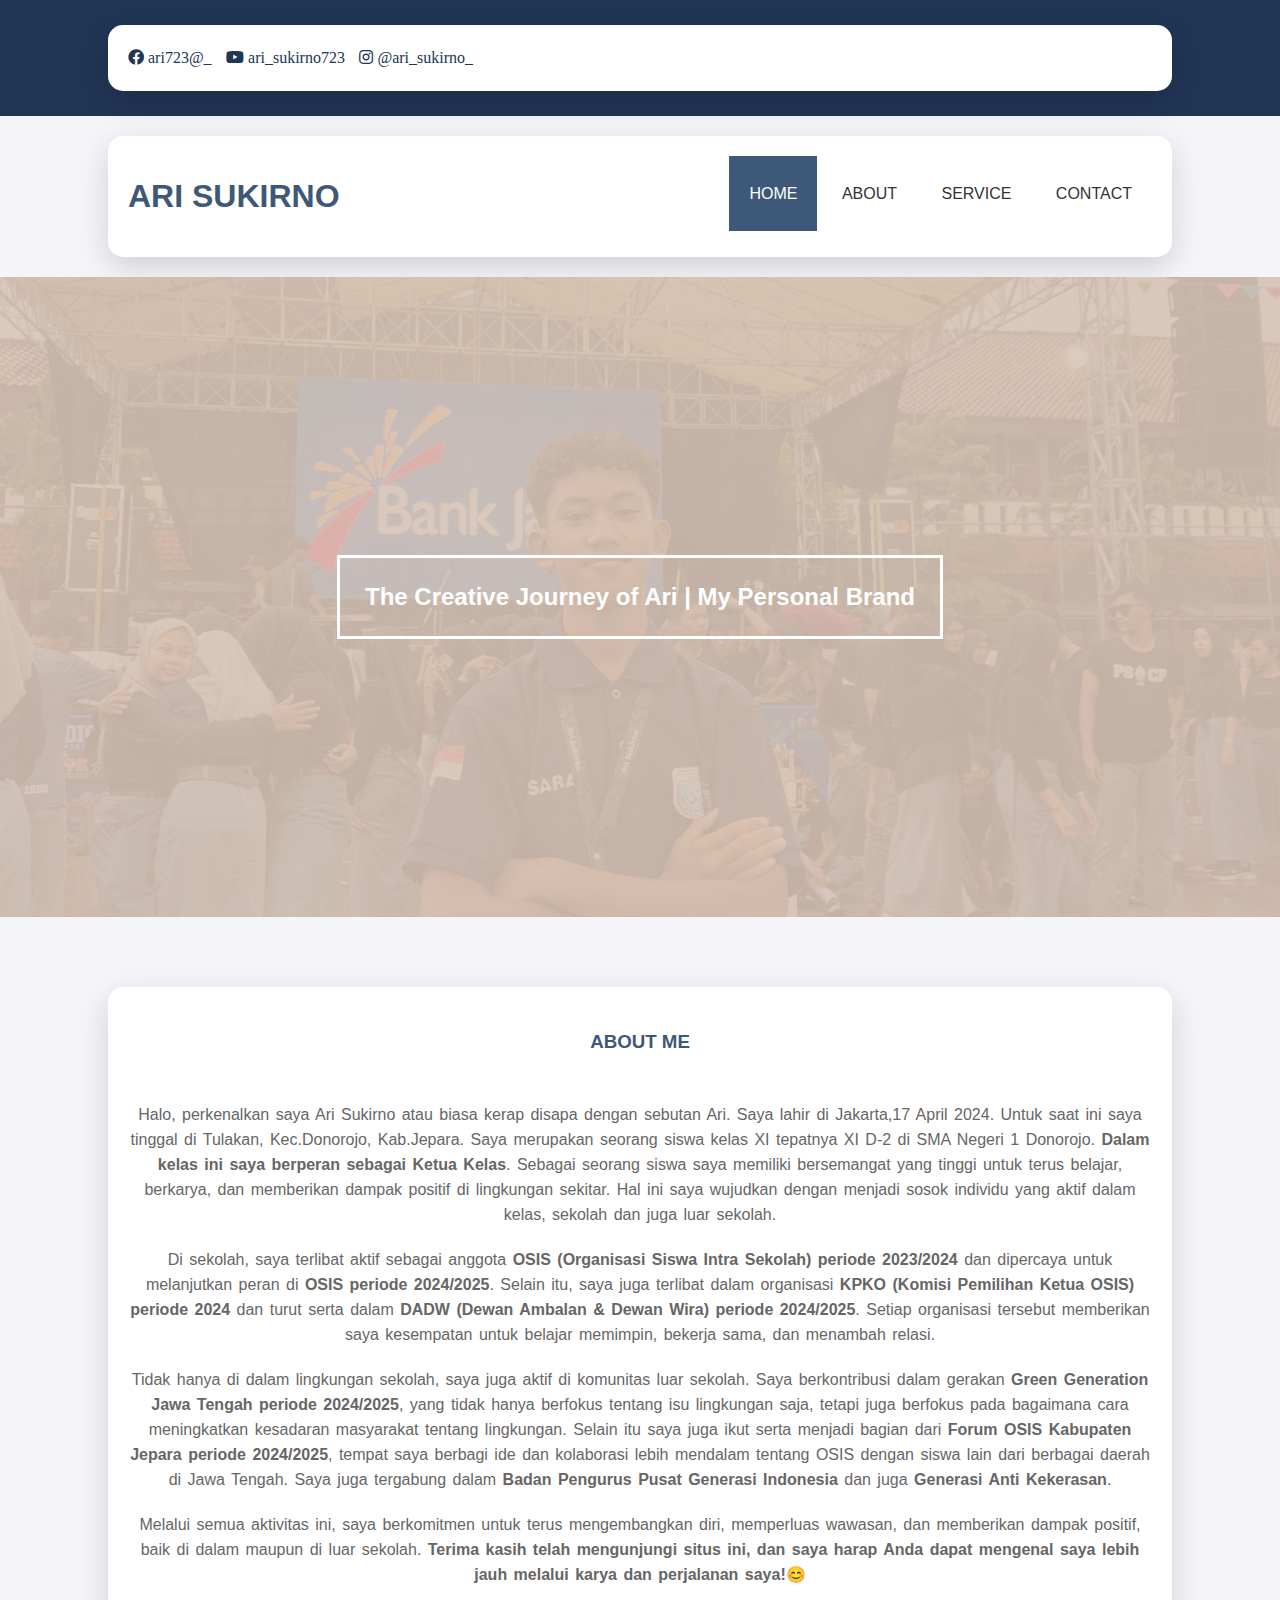
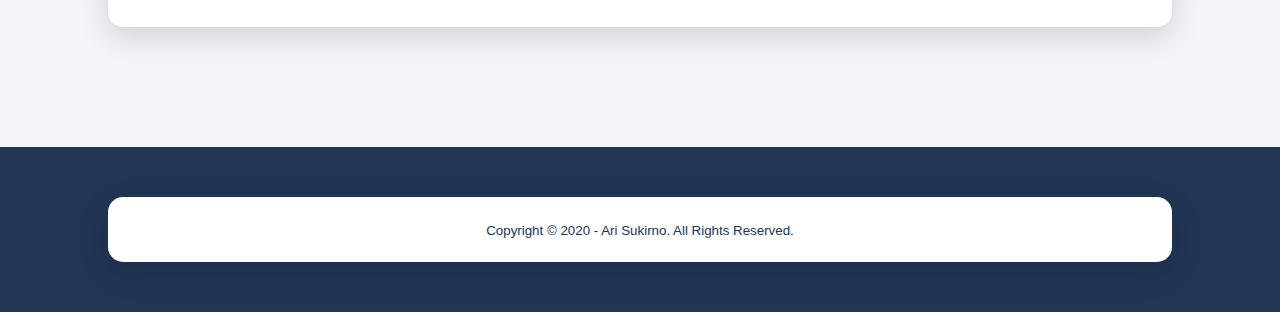
<file: index.html>
<!DOCTYPE html>
<html>
<head>
	<meta charset="utf-8">
	<meta name="viewport" content="width=device-width, initial-scale=1">
	<title>CURRICULUM VITAE ARI SUKIRNO</title>
	<link rel="stylesheet" type="text/css" href="css/style.css">
	<link rel="stylesheet" type="text/css" href="https://cdnjs.cloudflare.com/ajax/libs/font-awesome/5.13.0/css/all.min.css">
	<script src="https://code.jquery.com/jquery-3.5.1.min.js" integrity="sha256-9/aliU8dGd2tb6OSsuzixeV4y/faTqgFtohetphbbj0=" crossorigin="anonymous"></script>
</head>
<body>
	<!-- loader -->
	<div class="bg-loader">
		<div class="loader"></div>
	</div>

	<!-- header -->
	<div class="medsos">
		<div class="container">
			<ul>
				<li><a href="#"><i class="fab fa-facebook"> ari723@_</i></a></li>
				<li><a href="#"><i class="fab fa-youtube"> ari_sukirno723</i></a></li>
				<li><a href="#"><i class="fab fa-instagram"> @ari_sukirno_</i></a></li>
			</ul>
		</div>
	</div>
	<header>
		<div class="container">
			<h1><a href="index.html">ARI SUKIRNO</a></h1>
			<ul>
				<li class="active"><a href="index.html">HOME</a></li>
				<li><a href="about.html">ABOUT</a></li>
				<li><a href="service.html">SERVICE</a></li>
				<li><a href="contact.html">CONTACT</a></li>
			</ul>
		</div>
	</header>

	<!-- banner -->
	<section class="banner">
		<h2>The Creative Journey of Ari | My Personal Brand</h2>
	</section>

	<!-- about -->
	<section class="about">
		<div class="container">
			<h3>ABOUT ME</h3>

			<p>Halo, perkenalkan saya Ari Sukirno atau biasa kerap disapa dengan sebutan Ari. Saya lahir di Jakarta,17 April 2024. Untuk saat ini saya tinggal di Tulakan, Kec.Donorojo, Kab.Jepara. Saya merupakan seorang siswa kelas XI tepatnya XI D-2 di SMA Negeri 1 Donorojo. <strong>Dalam kelas ini saya berperan sebagai Ketua Kelas</strong>. Sebagai seorang siswa saya memiliki bersemangat yang tinggi untuk terus belajar, berkarya, dan memberikan dampak positif di lingkungan sekitar. Hal ini saya wujudkan dengan menjadi sosok individu yang aktif dalam kelas, sekolah dan juga luar sekolah.</p>

			<p>Di sekolah, saya terlibat aktif sebagai anggota <strong>OSIS (Organisasi Siswa Intra Sekolah) periode 2023/2024</strong> dan dipercaya untuk melanjutkan peran di <strong>OSIS periode 2024/2025</strong>. Selain itu, saya juga terlibat dalam organisasi <strong>KPKO (Komisi Pemilihan Ketua OSIS) periode 2024</strong> dan turut serta dalam <strong>DADW (Dewan Ambalan & Dewan Wira) periode 2024/2025</strong>. Setiap organisasi tersebut memberikan saya kesempatan untuk belajar memimpin, bekerja sama, dan menambah relasi.</p>

			<p>Tidak hanya di dalam lingkungan sekolah, saya juga aktif di komunitas luar sekolah. Saya berkontribusi dalam gerakan <strong>Green Generation Jawa Tengah periode 2024/2025</strong>, yang tidak hanya berfokus tentang isu lingkungan saja, tetapi juga berfokus pada bagaimana cara meningkatkan kesadaran masyarakat tentang lingkungan. Selain itu saya juga ikut serta menjadi bagian dari <strong>Forum OSIS Kabupaten Jepara periode 2024/2025</strong>, tempat saya berbagi ide dan kolaborasi lebih mendalam tentang OSIS dengan siswa lain dari berbagai daerah di Jawa Tengah. Saya juga tergabung dalam <strong>Badan Pengurus Pusat Generasi Indonesia</strong> dan juga <strong>Generasi Anti Kekerasan</strong>.</p>

			<p>Melalui semua aktivitas ini, saya berkomitmen untuk terus mengembangkan diri, memperluas wawasan, dan memberikan dampak positif, baik di dalam maupun di luar sekolah. <strong>Terima kasih telah mengunjungi situs ini, dan saya harap Anda dapat mengenal saya lebih jauh melalui karya dan perjalanan saya!😊</strong></p>
		</div>
	</section>

	<!-- footer -->
	<footer>
		<div class="container">
			<small>Copyright &copy; 2020 - Ari Sukirno. All Rights Reserved.</small>
		</div>
	</footer>


	<script type="text/javascript">
		$(document).ready(function(){
			$(".bg-loader").hide();
		})
	</script>
</body>
</html>
</file>
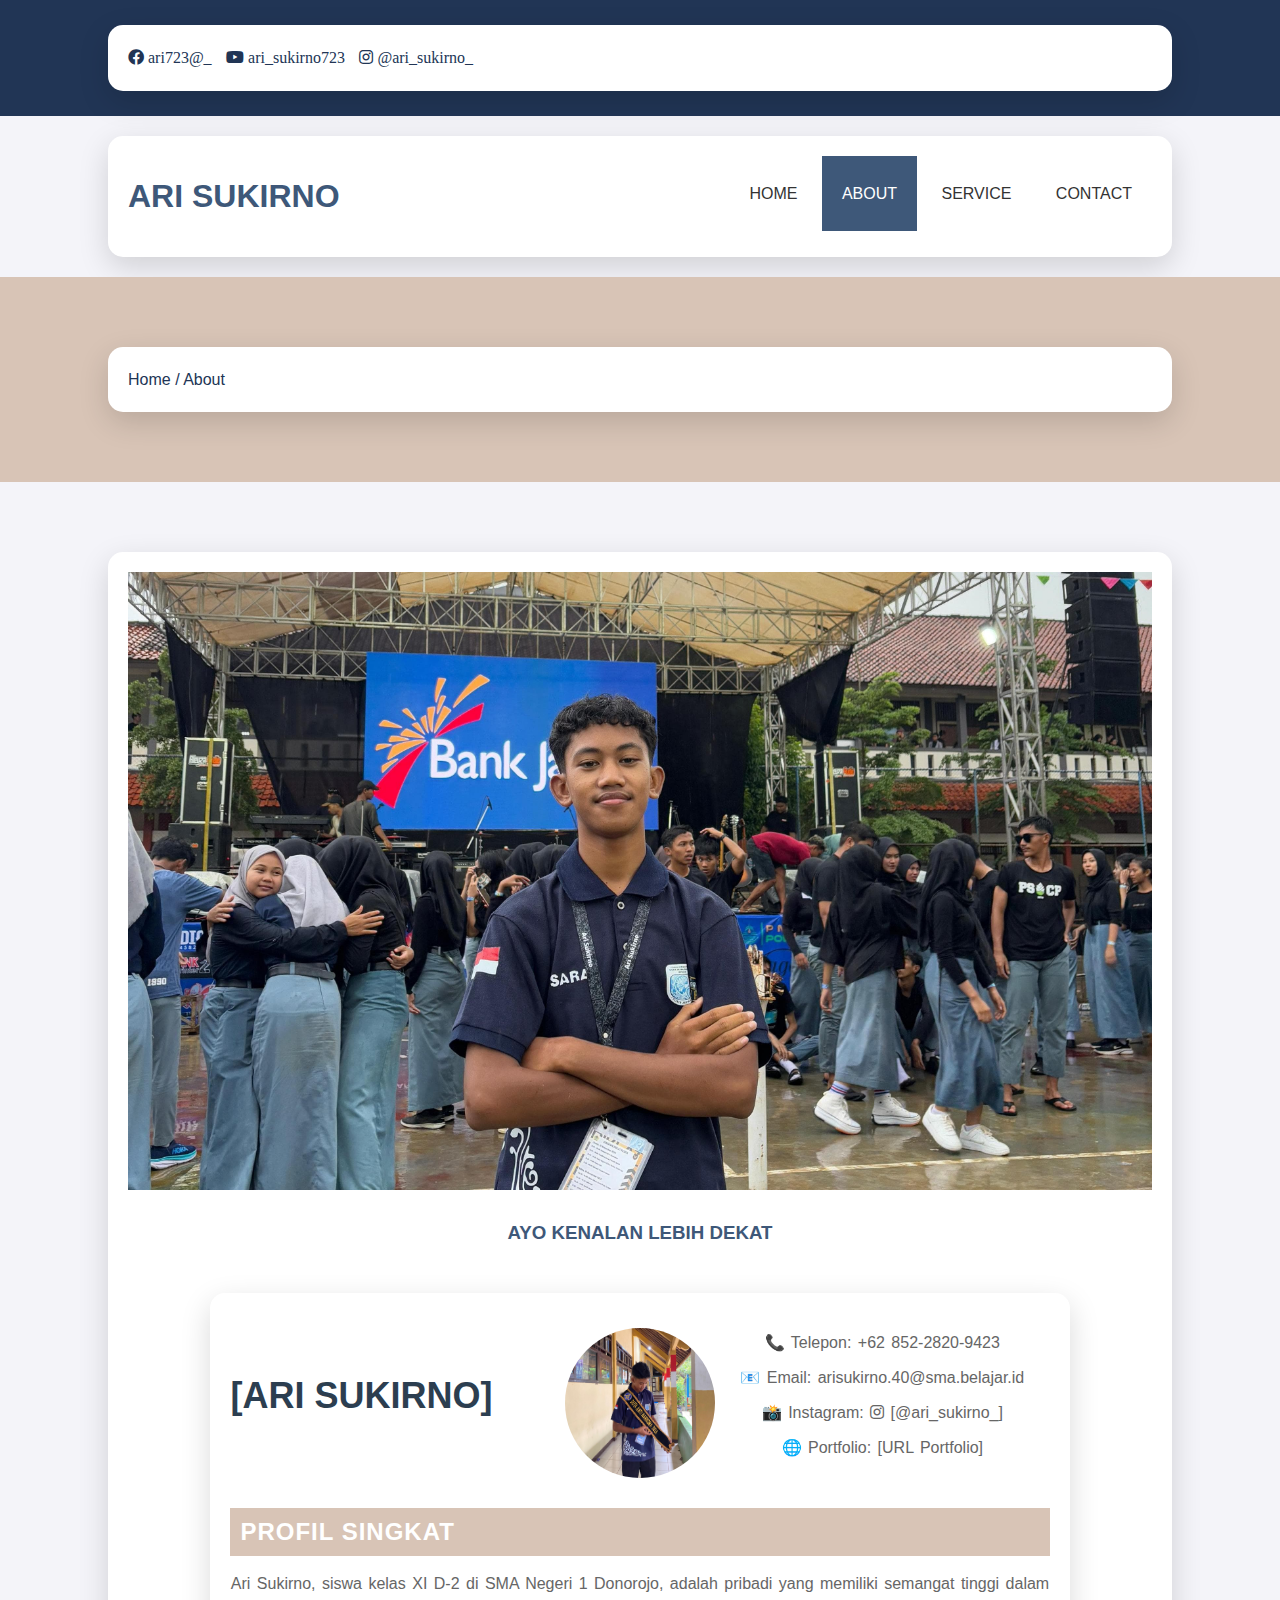
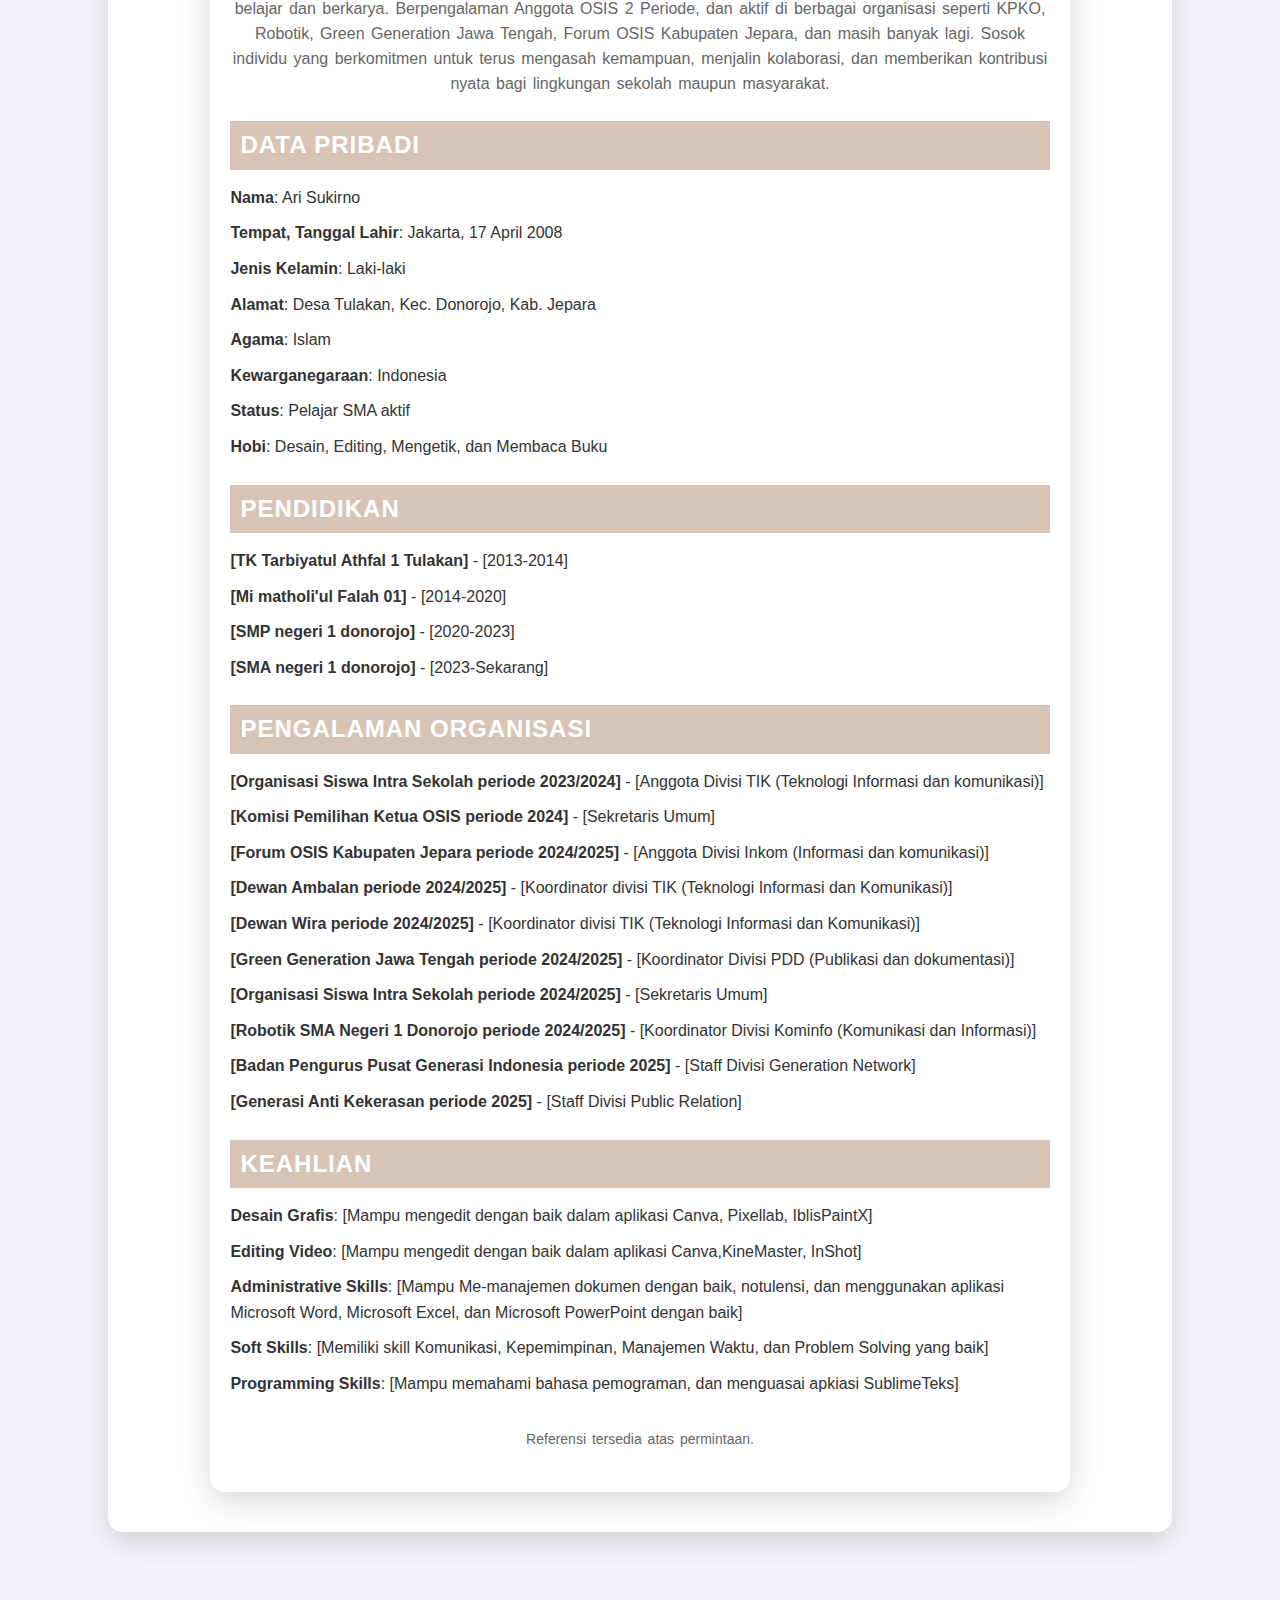
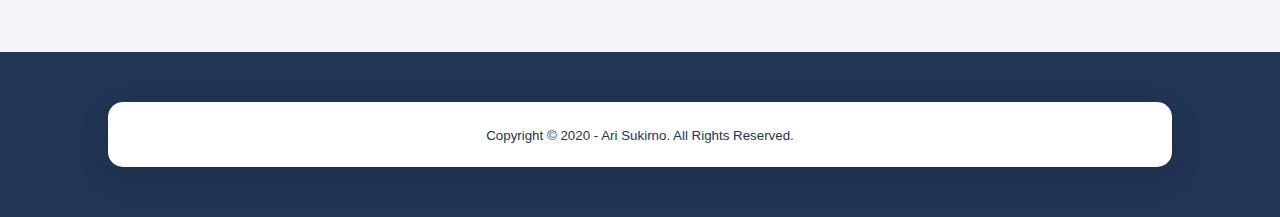
<file: about.html>
<!DOCTYPE html>
<html>
<head>
	<meta charset="utf-8">
	<meta name="viewport" content="width=device-width, initial-scale=1">
	<title>CURRICULUM VITAE ARI SUKIRNO</title>
	<link rel="stylesheet" type="text/css" href="css/style.css">
	<link rel="stylesheet" type="text/css" href="https://cdnjs.cloudflare.com/ajax/libs/font-awesome/5.13.0/css/all.min.css">
	<script src="https://code.jquery.com/jquery-3.5.1.min.js" integrity="sha256-9/aliU8dGd2tb6OSsuzixeV4y/faTqgFtohetphbbj0=" crossorigin="anonymous"></script>
</head>
<body>
	<!-- loader -->
	<div class="bg-loader">
		<div class="loader"></div>
	</div>

	<!-- header -->
	<div class="medsos">
		<div class="container">
			<ul>
				<li><a href="#"><i class="fab fa-facebook"> ari723@_</i></a></li>
				<li><a href="#"><i class="fab fa-youtube"> ari_sukirno723</i></a></li>
				<li><a href="#"><i class="fab fa-instagram"> @ari_sukirno_</i></a></li>
			</ul>
		</div>
	</div>
	<header>
		<div class="container">
			<h1><a href="index.html">ARI SUKIRNO</a></h1>
			<ul>
				<li><a href="index.html">HOME</a></li>
				<li class="active"><a href="about.html">ABOUT</a></li>
				<li><a href="service.html">SERVICE</a></li>
				<li><a href="contact.html">CONTACT</a></li>
			</ul>
		</div>
	</header>

	<!-- label -->
	<section class="label">
		<div class="container">
			<p>Home / About</p>
		</div>
	</section>

	<!-- about -->
	<section class="about">
		<div class="container">
			<img src="img/4.jpg" width="100%">
			<h3>AYO KENALAN LEBIH DEKAT</h3>
			<p><!DOCTYPE html>

<div class="container">
<div class="header" style="display: flex; justify-content: space-between; align-items: center; width: 100%;">
    <!-- Bagian kiri untuk Nama Lengkap dan Posisi/Jabatan -->
    <div style="flex: 1; display: flex; flex-direction: column; justify-content: center; text-align: left; height: 150px;">
        <h1 style="margin: 0;">[ARI SUKIRNO]</h1>
    </div>

    <!-- Bagian tengah untuk Foto Profil -->
    <div style="display: flex; justify-content: center; align-items: center; flex: 0 1 auto;">
        <img src="img/3.jpg" alt="Foto Profil" style="width: 150px; height: 150px; border-radius: 50%; margin-top: 15px;">
    </div>

    <!-- Bagian kanan untuk Kontak -->
    <div class="contact" style="flex: 1; display: flex; flex-direction: column; justify-content: center; text-align: right; height: 150px;">
        <p>📞 Telepon: +62 852-2820-9423</p>
        <p>📧 Email: arisukirno.40@sma.belajar.id</p>
		<p>📸 Instagram: <a href="https://www.instagram.com/ari_sukirno_/profilecard/?igsh=MzRmaHA1b29qNzVv" target="_blank"><i class="fab fa-instagram"></i> [@ari_sukirno_]</a></p>
        <p>🌐 Portfolio: <a href="https://www.canva.com/design/DAGYpa2IuI8/v--ujAZSxVCdYlF34ce6eg/edit?utm_content=DAGYpa2IuI8&utm_campaign=designshare&utm_medium=link2&utm_source=sharebutton" target="_blank">[URL Portfolio]</a></p>
    </div>
</div>
    <div class="section">
        <h2 class="section-title">Profil Singkat</h2>
        <div class="section-content">
            <p>Ari Sukirno, siswa kelas XI D-2 di SMA Negeri 1 Donorojo, adalah pribadi yang memiliki semangat tinggi dalam belajar dan berkarya. Berpengalaman Anggota OSIS 2 Periode, dan aktif di berbagai organisasi seperti KPKO, Robotik, Green Generation Jawa Tengah, Forum OSIS Kabupaten Jepara, dan masih banyak lagi. Sosok individu yang berkomitmen untuk terus mengasah kemampuan, menjalin kolaborasi, dan memberikan kontribusi nyata bagi lingkungan sekolah maupun masyarakat.</p>
        </div>
    </div>

    <div class="section">
    <h2 class="section-title">Data Pribadi</h2>
    <div class="section-content">
        <ul>
            <li><strong>Nama</strong>: Ari Sukirno</li>
            <li><strong>Tempat, Tanggal Lahir</strong>: Jakarta, 17 April 2008</li>
            <li><strong>Jenis Kelamin</strong>: Laki-laki</li>
            <li><strong>Alamat</strong>: Desa Tulakan, Kec. Donorojo, Kab. Jepara</li>
            <li><strong>Agama</strong>: Islam</li>
            <li><strong>Kewarganegaraan</strong>: Indonesia</li>
            <li><strong>Status</strong>: Pelajar SMA aktif</li>
            <li><strong>Hobi</strong>: Desain, Editing, Mengetik, dan Membaca Buku</li>
        </ul>
    </div>
	</div>

    <div class="section">
        <h2 class="section-title">Pendidikan</h2>
        <div class="section-content">
            <ul>
                <li><strong>[TK Tarbiyatul Athfal 1 Tulakan]</strong> - [2013-2014]</li>
                <li><strong>[Mi matholi'ul Falah 01]</strong> - [2014-2020]</li>
                <li><strong>[SMP negeri 1 donorojo]</strong> - [2020-2023]</li>
                <li><strong>[SMA negeri 1 donorojo]</strong> - [2023-Sekarang]</li>
            </ul>
        </div>
    </div>

    <div class="section">
        <h2 class="section-title">Pengalaman Organisasi</h2>
        <div class="section-content">
            <ul>
                <li>
                <li><strong>[Organisasi Siswa Intra Sekolah periode 2023/2024]</strong> - [Anggota Divisi TIK (Teknologi Informasi dan komunikasi)]</li>
                <li><strong>[Komisi Pemilihan Ketua OSIS periode 2024]</strong> - [Sekretaris Umum]</li>
                <li><strong>[Forum OSIS Kabupaten Jepara periode 2024/2025]</strong> - [Anggota Divisi Inkom (Informasi dan komunikasi)]</li>
                <li><strong>[Dewan Ambalan periode 2024/2025]</strong> - [Koordinator divisi TIK (Teknologi Informasi dan Komunikasi)]</li>
				<li><strong>[Dewan Wira periode 2024/2025]</strong> - [Koordinator divisi TIK (Teknologi Informasi dan Komunikasi)]</li>
                <li><strong>[Green Generation Jawa Tengah periode 2024/2025]</strong> - [Koordinator Divisi PDD (Publikasi dan dokumentasi)]</li>
                <li><strong>[Organisasi Siswa Intra Sekolah periode 2024/2025]</strong> - [Sekretaris Umum]</li>
                <li><strong>[Robotik SMA Negeri 1 Donorojo periode 2024/2025]</strong> - [Koordinator Divisi Kominfo (Komunikasi dan Informasi)]</li>
                <li><strong>[Badan Pengurus Pusat Generasi Indonesia periode 2025]</strong> - [Staff Divisi Generation Network]</li>
                <li><strong>[Generasi Anti Kekerasan periode 2025]</strong> - [Staff Divisi Public Relation]</li>
            </ul>
                </li>
            </ul>
        </div>
    </div>

    <div class="section">
        <h2 class="section-title">Keahlian</h2>
        <div class="section-content">
            <ul>
                <li><strong>Desain Grafis</strong>: [Mampu mengedit dengan baik dalam aplikasi Canva, Pixellab, IblisPaintX]</li>
                <li><strong>Editing Video</strong>: [Mampu mengedit dengan baik dalam aplikasi Canva,KineMaster, InShot]</li>
                <li><strong>Administrative Skills</strong>: [Mampu Me-manajemen dokumen dengan baik, notulensi, dan menggunakan aplikasi Microsoft Word, Microsoft Excel, dan Microsoft PowerPoint dengan baik]</li>
                <li><strong>Soft Skills</strong>: [Memiliki skill Komunikasi, Kepemimpinan, Manajemen Waktu, dan Problem Solving yang baik]</li>
                <li><strong>Programming Skills</strong>: [Mampu memahami bahasa pemograman, dan menguasai apkiasi SublimeTeks]</li>
            </ul>
            </ul>
        </div>
    </div>

    <div class="footer">
        <p>Referensi tersedia atas permintaan.</p>
    </div>
</div>

</body>
</html> </p>
		</div>
	</section>

	<!-- footer -->
	<footer>
		<div class="container">
			<small>Copyright &copy; 2020 - Ari Sukirno. All Rights Reserved.</small>
		</div>
	</footer>


	<script type="text/javascript">
		$(document).ready(function(){
			$(".bg-loader").hide();
		})
	</script>
</body>
</html>
</file>
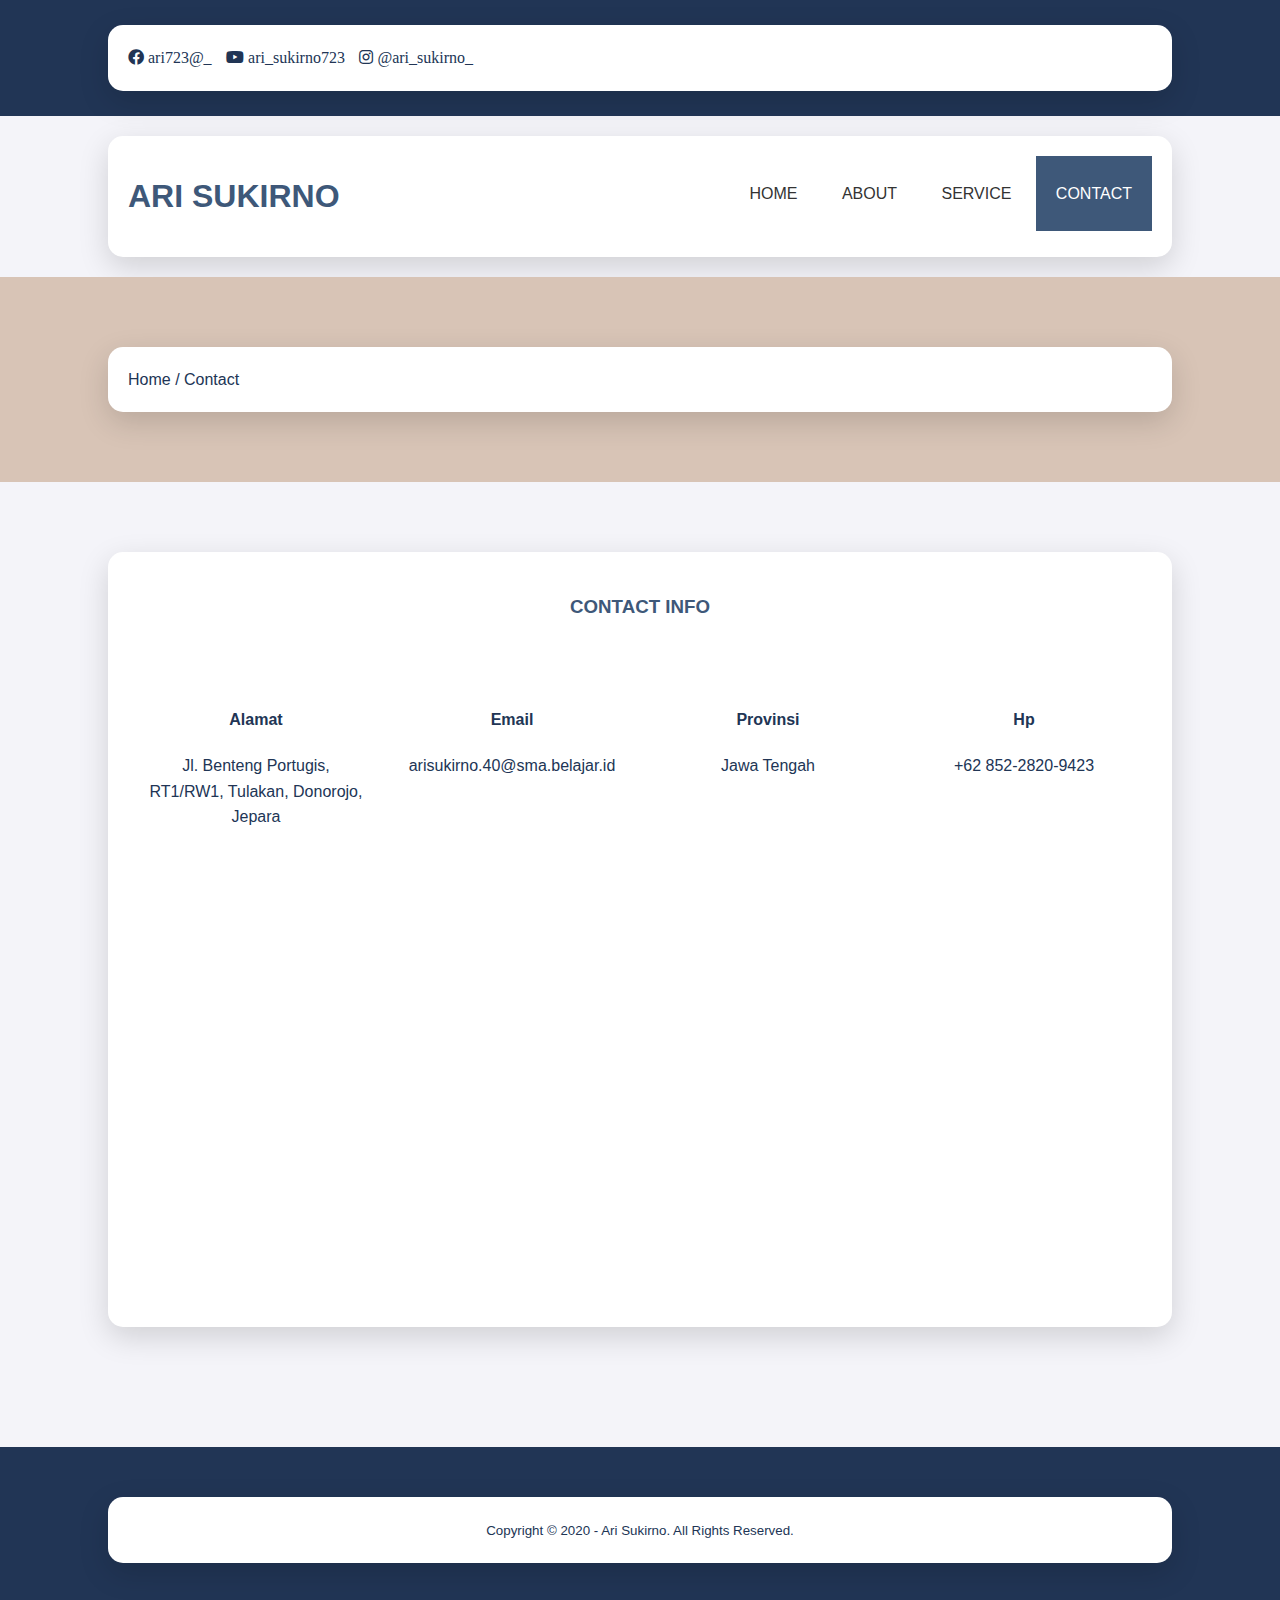
<file: contact.html>
<!DOCTYPE html>
<html>
<head>
	<meta charset="utf-8">
	<meta name="viewport" content="width=device-width, initial-scale=1">
	<title>CURRICULUM VITAE ARI SUKIRNO</title>
	<link rel="stylesheet" type="text/css" href="css/style.css">
	<link rel="stylesheet" type="text/css" href="https://cdnjs.cloudflare.com/ajax/libs/font-awesome/5.13.0/css/all.min.css">
	<script src="https://code.jquery.com/jquery-3.5.1.min.js" integrity="sha256-9/aliU8dGd2tb6OSsuzixeV4y/faTqgFtohetphbbj0=" crossorigin="anonymous"></script>
</head>
<body>
	<!-- loader -->
	<div class="bg-loader">
		<div class="loader"></div>
	</div>

	<!-- header -->
	<div class="medsos">
		<div class="container">
			<ul>
				<li><a href="#"><i class="fab fa-facebook"> ari723@_</i></a></li>
				<li><a href="#"><i class="fab fa-youtube"> ari_sukirno723</i></a></li>
				<li><a href="#"><i class="fab fa-instagram"> @ari_sukirno_</i></a></li>
			</ul>
		</div>
	</div>
	<header>
		<div class="container">
			<h1><a href="index.html">ARI SUKIRNO</a></h1>
			<ul>
				<li><a href="index.html">HOME</a></li>
				<li><a href="about.html">ABOUT</a></li>
				<li><a href="service.html">SERVICE</a></li>
				<li class="active"><a href="contact.html">CONTACT</a></li>
			</ul>
		</div>
	</header>

	<!-- label -->
	<section class="label">
		<div class="container">
			<p>Home / Contact</p>
		</div>
	</section>

	<!-- service -->
	<section class="service">
		<div class="container">
			<h3>CONTACT INFO</h3>
			<div class="box">
				<div class="col-4">
					<h4>Alamat</h4>
					<p>Jl. Benteng Portugis, RT1/RW1, Tulakan, Donorojo, Jepara</p>
				</div>
				<div class="col-4">
					<h4>Email</h4>
					<p>arisukirno.40@sma.belajar.id</p>
				</div>
				<div class="col-4">
					<h4>Provinsi</h4>
					<p>Jawa Tengah</p>
				</div>
				<div class="col-4">
					<h4>Hp</h4>
					<p>+62 852-2820-9423</p>
				</div>
			</div>
			<iframe src="https://www.google.com/maps/embed?pb=!1m14!1m12!1m3!1d991.0977921412561!2d110.88557970362655!3d-6.472034813908961!2m3!1f0!2f0!3f0!3m2!1i1024!2i768!4f13.1!5e0!3m2!1sid!2sid!4v1734675804982!5m2!1sid!2sid"width="100%" height="450" frameborder="0" style="border:0;" allowfullscreen="" aria-hidden="false" tabindex="0"></iframe>

		</div>
	</section>

	<!-- footer -->
	<footer>
		<div class="container">
			<small>Copyright &copy; 2020 - Ari Sukirno. All Rights Reserved.</small>
		</div>
	</footer>


	<script type="text/javascript">
		$(document).ready(function(){
			$(".bg-loader").hide();
		})
	</script>
</body>
</html>
</file>
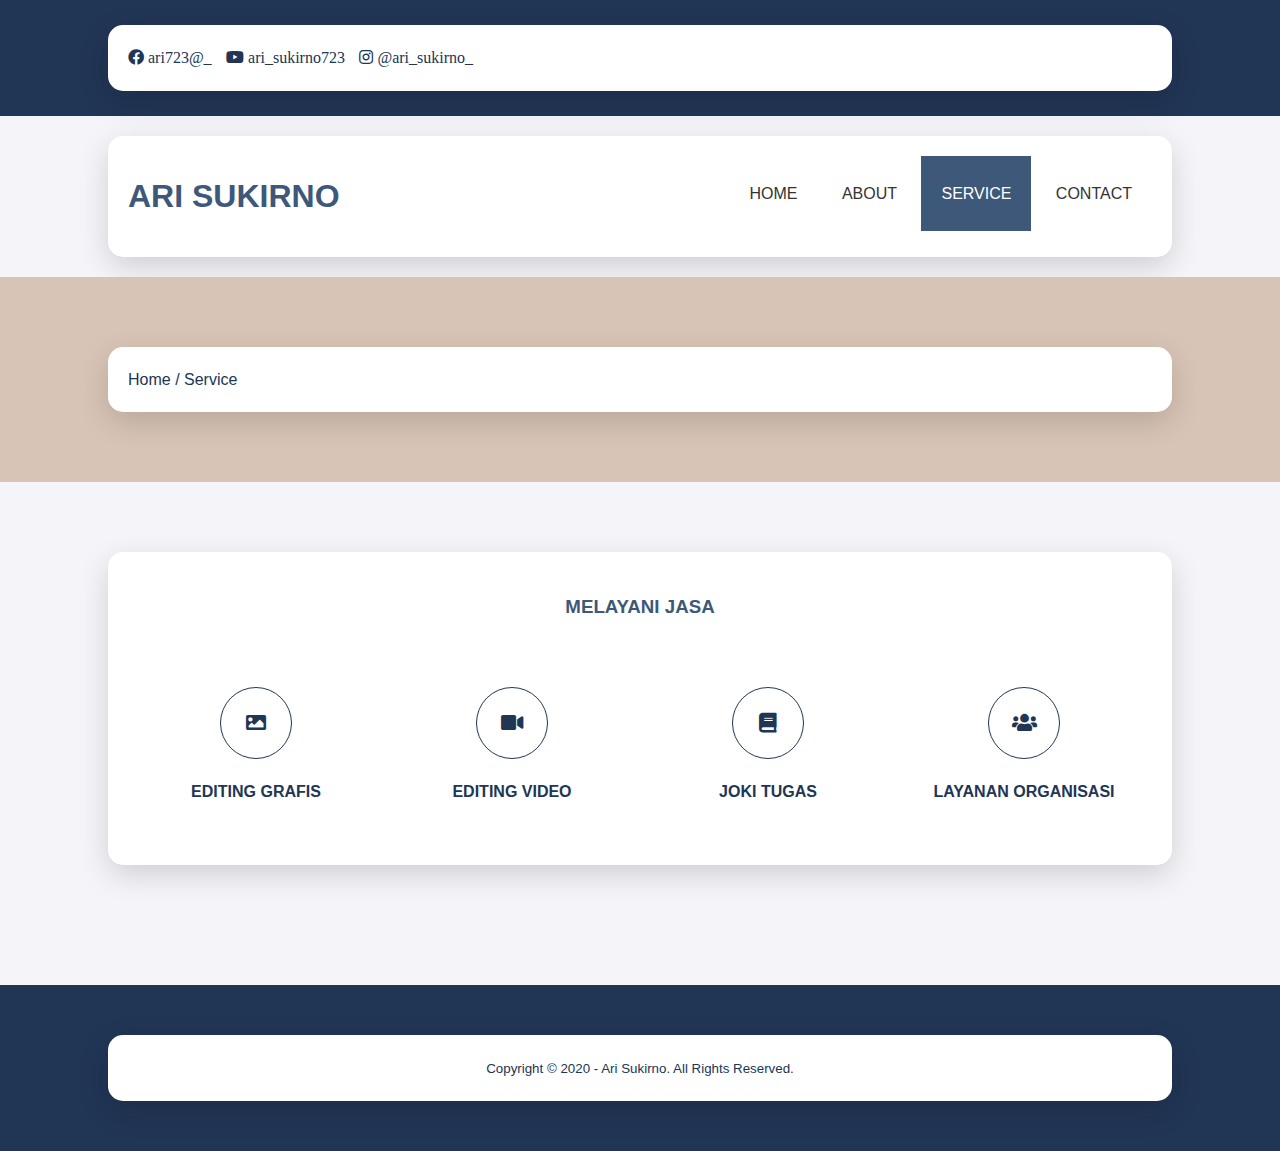
<file: service.html>
<!DOCTYPE html>
<html>
<head>
	<meta charset="utf-8">
	<meta name="viewport" content="width=device-width, initial-scale=1">
	<title>CURRICULUM VITAE ARI SUKIRNO</title>
	<link rel="stylesheet" type="text/css" href="css/style.css">
	<link rel="stylesheet" type="text/css" href="https://cdnjs.cloudflare.com/ajax/libs/font-awesome/5.13.0/css/all.min.css">
	<script src="https://code.jquery.com/jquery-3.5.1.min.js" integrity="sha256-9/aliU8dGd2tb6OSsuzixeV4y/faTqgFtohetphbbj0=" crossorigin="anonymous"></script>
</head>
<body>
	<!-- loader -->
	<div class="bg-loader">
		<div class="loader"></div>
	</div>

	<!-- header -->
	<div class="medsos">
		<div class="container">
			<ul>
				<li><a href="#"><i class="fab fa-facebook"> ari723@_</i></a></li>
				<li><a href="#"><i class="fab fa-youtube"> ari_sukirno723</i></a></li>
				<li><a href="#"><i class="fab fa-instagram"> @ari_sukirno_</i></a></li>
			</ul>
		</div>
	</div>
	<header>
		<div class="container">
			<h1><a href="index.html">ARI SUKIRNO</a></h1>
			<ul>
				<li><a href="index.html">HOME</a></li>
				<li><a href="about.html">ABOUT</a></li>
				<li class="active"><a href="service.html">SERVICE</a></li>
				<li><a href="contact.html">CONTACT</a></li>
			</ul>
		</div>
	</header>

	<!-- label -->
	<section class="label">
		<div class="container">
			<p>Home / Service</p>
		</div>
	</section>

<!-- service -->
<section class="service">
	<div class="container">
		<h3>MELAYANI JASA</h3>
		<div class="box">
			<div class="col-4">
				<div class="icon"><i class="fas fa-image"></i></div>
				<h4>EDITING GRAFIS</h4>
			</div>
			<div class="col-4">
				<div class="icon"><i class="fas fa-video"></i></div>
				<h4>EDITING VIDEO</h4>
			</div>
			<div class="col-4">
				<div class="icon"><i class="fas fa-book"></i></div>
				<h4>JOKI TUGAS</h4>
			</div>
			<div class="col-4">
				<div class="icon"><i class="fas fa-users"></i></div>
				<h4>LAYANAN ORGANISASI</h4>
			</div>
		</div>
	</div>
</section>


	<!-- footer -->
	<footer>
		<div class="container">
			<small>Copyright &copy; 2020 - Ari Sukirno. All Rights Reserved.</small>
		</div>
	</footer>


	<script type="text/javascript">
		$(document).ready(function(){
			$(".bg-loader").hide();
		})
	</script>
</body>
</html>
</file>
<file: css/style.css>
* {
	padding:0;
	margin:0;
	font-family: sans-serif;
}
a {
	color: inherit;
	text-decoration: none;
}
.medsos {
	padding:5px 0;
	background-color: #213555;
}
.medsos ul li {
	display: inline-block;
	color: #213555;
	margin-right: 10px;
}
.container {
	width:80%;
	margin:0 auto;
}
.container:after {
	content:'';
	display: block;
	clear: both;
}
header h1 {
	float: left;
	padding:15px 0;
	color: #3E5879;
}
header ul {
	float: right;
}
header ul li {
	display: inline-block;
}
header ul li a {
	padding:25px 20px;
	display: inline-block;
}
header ul li a:hover {
	background-color: #3E5879;
	color: #FFFFFF;
}
.active {
	background-color: #3E5879;
	color: #FFFFFF;
}
.banner {
	height: 60vh;
	background-image: url('../img/banner.jpg');
	background-size: cover;
	position: relative;
	display: flex;
	justify-content: center;
	align-items: center;
}
.banner:after {
	content:'';
	display: block;
	position: absolute;
	top: 0;
	left: 0;
	right: 0;
	bottom: 0;
	background-color: rgba(216, 196, 182, .9);
}
.banner h2 {
	color: #FFFFFF;
	z-index: 1;
	padding: 20px 25px;
	border:3px solid #fff;
}
section {
	padding:50px 0;
}
section h3 {
	text-align: center;
	padding:20px 0;
	color: #3E5879;
	margin-bottom: 25px;
}
.about,
.service {
	padding-bottom: 100px;
}
.about p {
	color: #666;
	word-spacing: 2px;
	line-height: 25px;
	margin-bottom: 20px;
	text-align: center;
}
.service {
	background-color: #f4f4f9;
}
.box {
	color: #213555;
}
.box:after {
	content: '';
	display: block;
	clear: both;
}
.box .col-4 {
	width:25%;
	padding:20px;
	box-sizing: border-box;
	text-align: center;
	float: left;
}
.icon {
	width:70px;
	height:70px;
	border:1px solid;
	border-radius: 50%;
	text-align: center;
	line-height: 70px;
	font-size: 20px;
	margin:0 auto;
}
.box .col-4 h4 {
	margin:20px 0;
}
footer {
	padding:30px 0;
	background-color: #213555;
	color: #213555;
	text-align: center;
}
.bg-loader {
	background-color: #eee;
	position: fixed;
	top: 0;
	left: 0;
	right: 0;
	bottom: 0;
	z-index: 9999;
	display: flex;
	justify-content: center;
	align-items: center;
}
.bg-loader .loader {
	width:100px;
	height: 100px;
	border:3px solid #FFF;
	border-radius: 50%;
	border-top-color: #213555;
	border-right-color: #213555;
	border-bottom-color: #213555;
	animation: puterin .8s linear infinite;
}
.label {
	background-color: #D8C4B6;
	color: #213555;
}
@keyframes puterin {
	100% {
		transform: rotate(360deg);
	}
}
@media screen and (max-width: 768px){
	.container {
		width:90%;
	}
	header h1 {
		text-align: center;
		float: none;
	}
	header ul {
		text-align: center;
		float: none;
	}
	.box .col-4 {
		width:100%;
		float: none;
		margin-bottom: 20px;
	}
}


        body {
            font-family: Arial, sans-serif;
            line-height: 1.6;
            margin: 0;
            padding: 0;
            background-color: #f4f4f9;
            color: #333;
        }
        .container {
            width: 80%;
            margin: 20px auto;
            background-color: #fff;
            padding: 20px;
            border-radius: 15px;
            box-shadow: 0 10px 30px rgba(0, 0, 0, 0.15);
        }
        h1, h2, h3 {
            color: #2c3e50;
        }
        .header {
            display: flex;
            justify-content: space-between;
            align-items: center;
            margin-bottom: 30px;
        }
        .header h1 {
            font-size: 36px;
            margin: 0;
        }
        .header .contact {
            text-align: right;
        }
        .header .contact p {
            margin: 5px 0;
        }
        .section-title {
            background-color: #D8C4B6;
            color: #fff;
            padding: 5px 10px;
            margin-bottom: 15px;
            text-transform: uppercase;
            letter-spacing: 1px;
        }
        .section-content {
            margin-bottom: 25px;
        }
        .section-content ul {
            list-style-type: none;
            padding-left: 0;
        }
        .section-content ul li {
            margin: 10px 0;
        }
        .footer {
            text-align: center;
            margin-top: 30px;
            font-size: 14px;
            color: #888;
</file>
